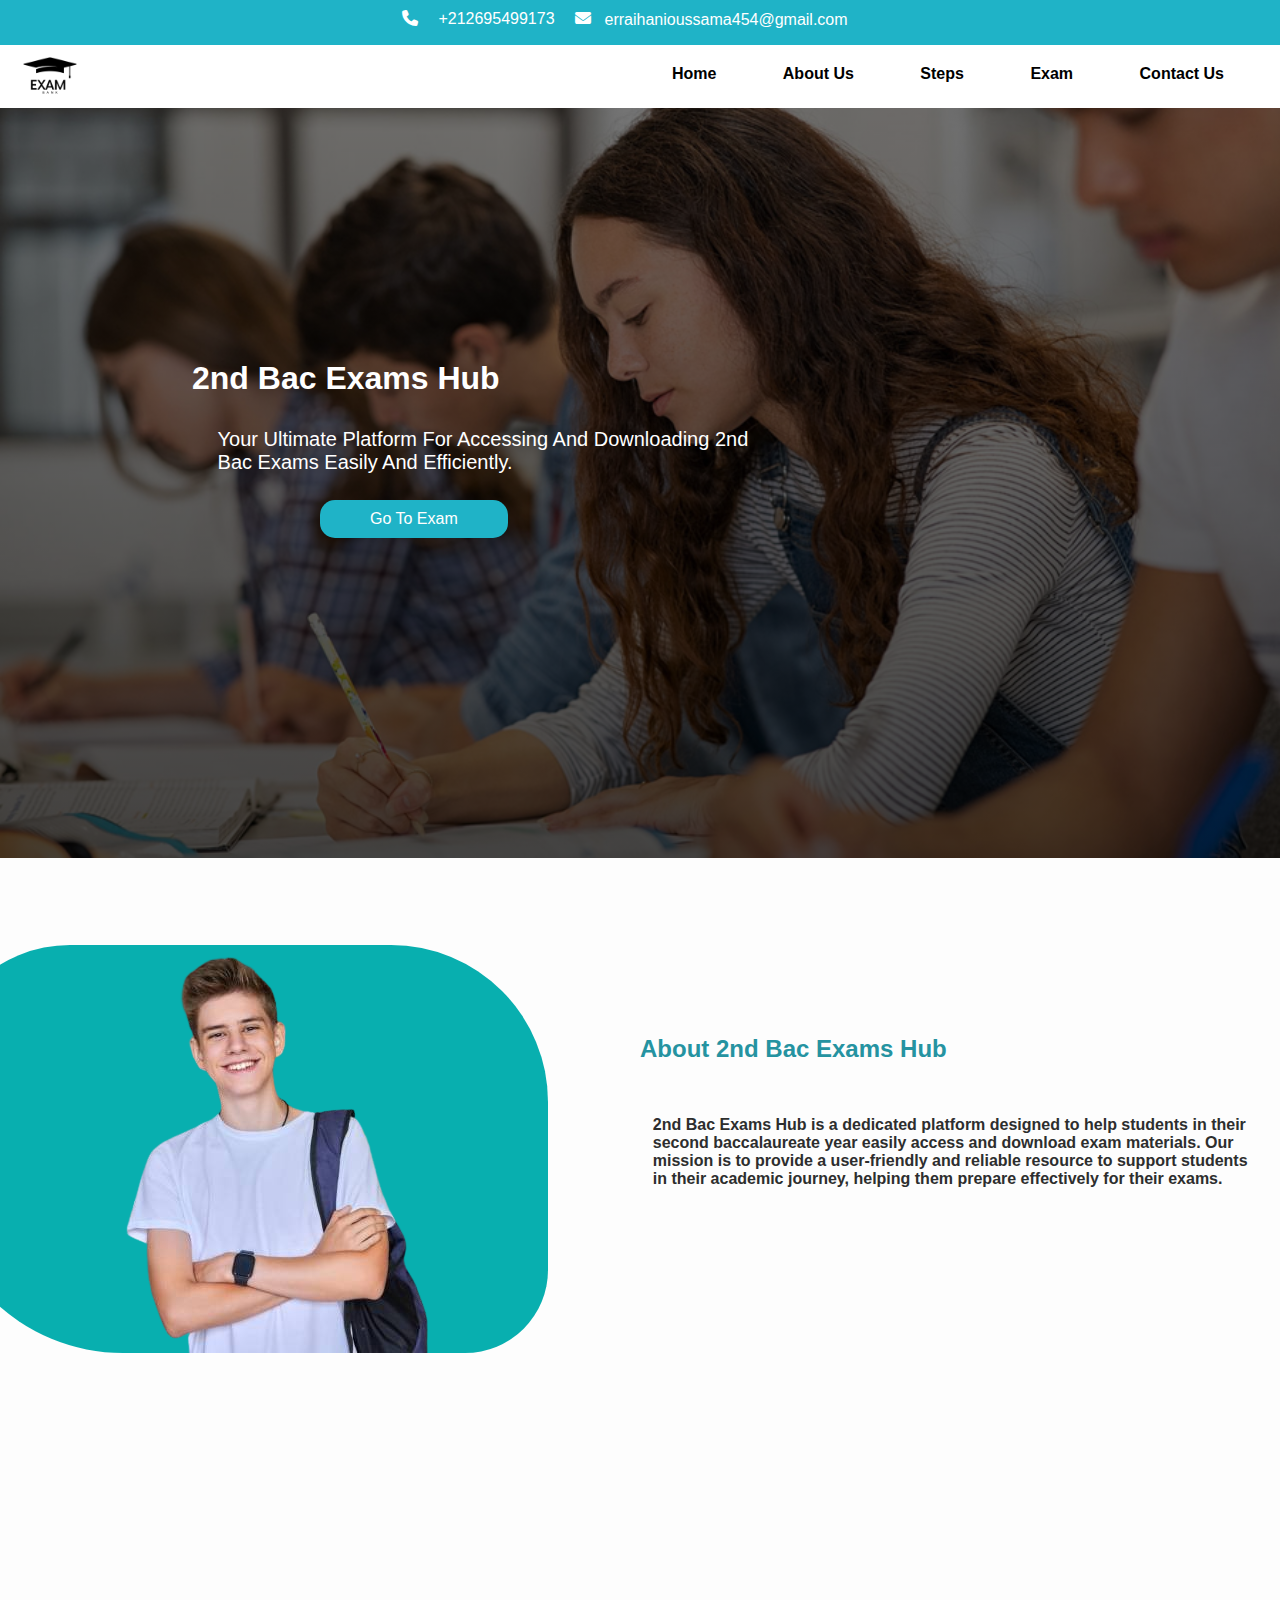
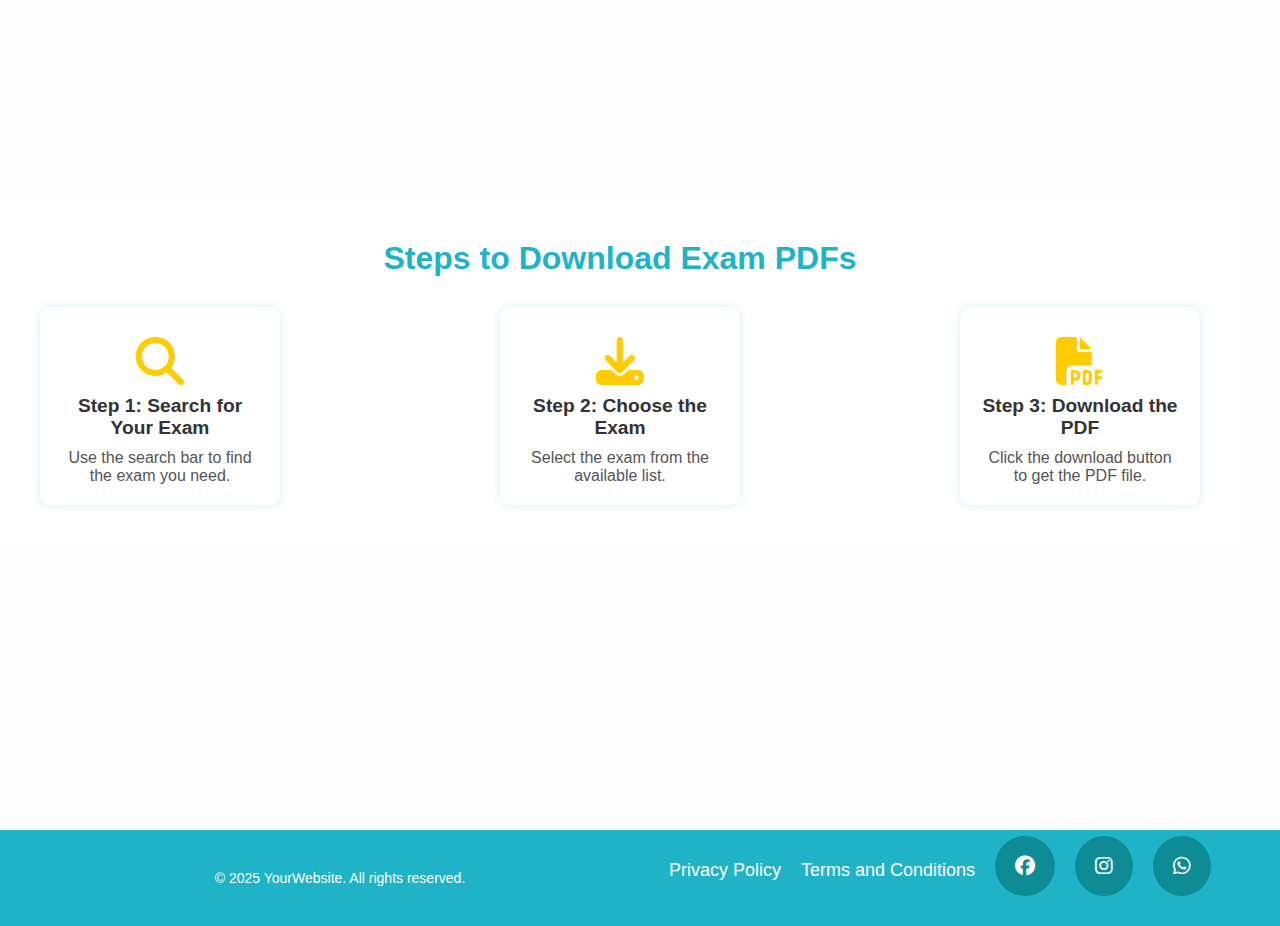
<file: index.html>
<!DOCTYPE html>
<html lang="en">
<head>
  <meta charset="UTF-8">
  <meta name="viewport" content="width=device-width, initial-scale=1.0">
  <title>Exam Site</title>
  <link rel="shortcut icon" href="img/Black Illustrated School Logo.png" type="image/x-icon">
  <link rel="stylesheet" href="style.css">
  <link rel="stylesheet" href="https://cdnjs.cloudflare.com/ajax/libs/font-awesome/6.7.2/css/all.min.css" integrity="sha512-Evv84Mr4kqVGRNSgIGL/F/aIDqQb7xQ2vcrdIwxfjThSH8CSR7PBEakCr51Ck+w+/U6swU2Im1vVX0SVk9ABhg==" crossorigin="anonymous" referrerpolicy="no-referrer" />
</head>
<body>

  <!-----------------------------------------------------------header----------------------------------------------------->

  <!-----------------------------------------------------------header----------------------------------------------------->

  <header>
    <div class="phone">
      <i class="fa-solid fa-phone"></i>
      <p>+212695499173</p>
    </div>
    <div class="email">
      <i class="fa-solid fa-envelope"></i>
      <p>erraihanioussama454@gmail.com</p>
    </div>
  </header>

  <!-----------------------------------------------------------navbar------------------------------------------------------->

  <!-----------------------------------------------------------navbar------------------------------------------------------->

  <div class="container">
    <div class="logo">
      <img src="img/logo.png" alt="logo">
    </div>
    <nav>
      <ul class="nav-links">
        <li><a href="#home" class="nav-link" id="nav-link">Home</a></li>
        <li><a href="#about" class="nav-link" id="nav-link">About Us</a></li>
        <li><a href="#steps" class="nav-link" id="nav-link">Steps</a></li>
        <li><a href="exam.html" target="_blank" id="nav-link">Exam</a></li>
        <li><a href="contact us.html" target="_blank" id="nav-link">Contact Us</a></li>
      </ul>
      <div class="burger">
        <i class="fa-solid fa-bars"></i>
      </div>
    </nav>
    </div>

    <!-----------------------------------------------------------home------------------------------------------------------->

    <!-----------------------------------------------------------home------------------------------------------------------->

  <section class="home" id="home">
    <div class="cover">
      <div class="def">
        <h1>2nd Bac Exams Hub</h1>
        <p>Your ultimate platform for accessing and downloading 2nd Bac exams easily and efficiently.</p>
        <a href="exam.html">go to exam</a>
      </div>
    </div>
  </section>

      <!-----------------------------------------------------------about------------------------------------------------------->

      <!-----------------------------------------------------------about------------------------------------------------------->

  <section class="about" id="about">
    <img src="img/boy.png" alt="">
    <h2>About 2nd Bac Exams Hub</h2>
    <p>2nd Bac Exams Hub is a dedicated platform designed to help students in their second baccalaureate year easily access and download exam materials. Our mission is to provide a user-friendly and reliable resource to support students in their academic journey, helping them prepare effectively for their exams.</p>
  </section>

    <!-----------------------------------------------------------steps------------------------------------------------------->

    <!-----------------------------------------------------------steps------------------------------------------------------->

  <section class="download-steps" id="steps">
    <h2>Steps to Download Exam PDFs</h2>
    <div class="steps-container">
      <div class="step">
            <i class="fas fa-search"></i>
            <h3>Step 1: Search for Your Exam</h3>
            <p>Use the search bar to find the exam you need.</p>
      </div>
      <div class="step">
            <i class="fas fa-download"></i>
            <h3>Step 2: Choose the Exam</h3>
            <p>Select the exam from the available list.</p>
      </div>
      <div class="step">
            <i class="fas fa-file-pdf"></i>
            <h3>Step 3: Download the PDF</h3>
            <p>Click the download button to get the PDF file.</p>
      </div>
    </div>
  </section>

    <!-----------------------------------------------------------footer------------------------------------------------------->

    <!-----------------------------------------------------------footer------------------------------------------------------->

  <footer>
    <div class="footer-container">
      <div class="footer-info">
          <p>&copy; 2025 YourWebsite. All rights reserved.</p>
      </div>
      <div class="footer-links">
          <ul>
              <li><a href="#privacy-policy" id="privacy-btn">Privacy Policy</a></li>
              <li><a href="#terms-conditions" id="terms-btn">Terms and Conditions</a></li>
              <li><a href="https://web.facebook.com/profile.php?id=100083182274526&locale=fr_FR" target="_blank" class="social-link"><i class="fa-brands fa-facebook"></i></a></li>
              <li><a href="https://www.instagram.com/oussamaerihani/" target="_blank" class="social-link"><i class="fa-brands fa-instagram"></i></a></li>
              <li><a href="https://wa.me/+212695499173" target="_blank" class="social-link"><i class="fa-brands fa-whatsapp"></i></a></li>
          </ul>
      </div>
  </div>
</footer>

    <!-----------------------------------------------------------modal------------------------------------------------------->

    <!-----------------------------------------------------------modal------------------------------------------------------->

  <div id="privacy-policy" class="modal">
    <div class="modal-content">
      <span class="close">&times;</span>
      <h2>Privacy Policy</h2>
      <p>At 2nd Bac Exams Hub, we are committed to protecting your privacy. This Privacy Policy outlines the information we collect, how we use it, and how we protect it. By using our website, you agree to the collection and use of information in accordance with this policy.</p>

      <h3>1. Information Collection</h3>
      <p>We collect personal information that you provide to us directly, such as your name, email address, and other relevant details when you sign up for an account or contact us. We also gather non-personal information such as browsing data, which helps us improve our services.</p>

      <h3>2. How We Use Your Information</h3>
      <p>Your information is used to enhance your experience on our site, provide you with exam downloads, send you relevant updates, and communicate with you if needed. We do not share your personal data with third parties without your explicit consent unless required by law.</p>

      <h3>3. Data Security</h3>
      <p>We take the security of your personal data seriously and implement various security measures to ensure your data is protected. However, no method of transmission over the internet is 100% secure, and we cannot guarantee the absolute security of your data.</p>

      <h3>4. Cookies</h3>
      <p>We use cookies to track user activity and improve our site’s performance. You can choose to disable cookies through your browser settings, but doing so may affect your user experience.</p>

      <h3>5. Your Rights</h3>
      <p>You have the right to access, correct, or delete your personal information at any time. If you wish to exercise these rights, please contact us through our website.</p>

      <h3>6. Changes to This Privacy Policy</h3>
      <p>We reserve the right to update or change our Privacy Policy at any time. Any changes will be posted on this page, and the updated date will be noted at the bottom of the page.</p>

      <p>Last Updated: January 2025</p>
    </div>
  </div>

  <div id="terms-conditions" class="modal">
    <div class="modal-content">
      <span class="close">&times;</span>
      <h2>Terms and Conditions</h2>
      <p>Welcome to 2nd Bac Exams Hub! By accessing or using our website, you agree to comply with and be bound by the following terms and conditions. If you do not agree with these terms, please do not use our site.</p>

      <h3>1. Use of the Website</h3>
      <p>Our website is intended solely for personal, non-commercial use. You agree not to use the website for any unlawful or prohibited activities. You may not attempt to interfere with or disrupt the website’s functioning.</p>

      <h3>2. User Accounts</h3>
      <p>In order to access certain features of the website, you may be required to create an account. You are responsible for maintaining the confidentiality of your account credentials and for all activities that occur under your account. Please notify us immediately if you believe your account has been compromised.</p>

      <h3>3. Content Downloading</h3>
      <p>All exam materials available for download on this site are provided for educational purposes only. You are not allowed to distribute, resell, or use the content for commercial purposes without the proper permissions.</p>

      <h3>4. Limitations of Liability</h3>
      <p>We make no warranties or representations regarding the accuracy, reliability, or availability of the materials on this website. We will not be liable for any direct, indirect, incidental, or consequential damages arising from your use of our website or its content.</p>

      <h3>5. Copyright and Ownership</h3>
      <p>All content provided on the website, including text, images, logos, and exam materials, are owned by us or licensed to us. You may not copy, reproduce, or distribute any part of the website without our express permission.</p>

      <h3>6. Modifications to the Terms</h3>
      <p>We reserve the right to modify these Terms and Conditions at any time. Any changes will be posted on this page, and the updated date will be noted at the bottom of the page.</p>

      <h3>7. Governing Law</h3>
      <p>These Terms and Conditions shall be governed by and construed in accordance with the laws of [Your Country], without regard to its conflict of law principles.</p>

      <p>Last Updated: January 2025</p>
    </div>
  </div>

<!-----------------------------------------------------------finish------------------------------------------------------->

<!-----------------------------------------------------------finish------------------------------------------------------->

  <script src="asset/js/app.js"></script>
</body>
</html>
</file>
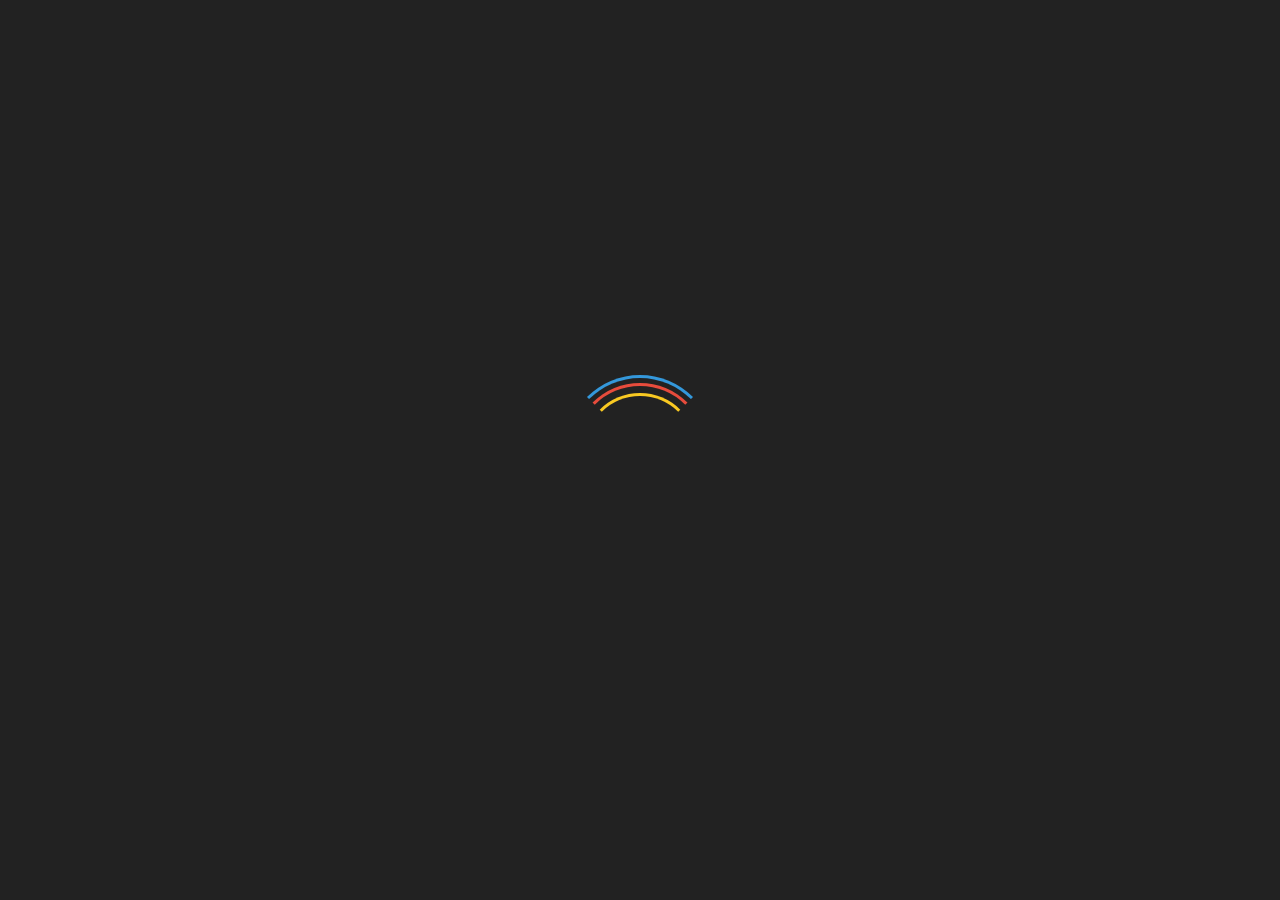
<file: contact us.html>
<!DOCTYPE html>
<html lang="ar">
<head>
  <meta charset="UTF-8">
  <meta name="viewport" content="width=device-width, initial-scale=1.0">
  <title>اتصل بنا عبر واتساب</title>
  <link rel="shortcut icon" href="img/Black Illustrated School Logo.png" type="image/x-icon">
  <link href="https://cdnjs.cloudflare.com/ajax/libs/font-awesome/6.0.0-beta3/css/all.min.css" rel="stylesheet">
  <style>
    * {
      margin: 0;
      padding: 0;
      box-sizing: border-box;
    }

    body {
      font-family: 'Arial', sans-serif;
      background: linear-gradient(135deg, #00c6ff, #0072ff);
      display: flex;
      justify-content: center;
      align-items: center;
      height: 100vh;
      overflow: hidden;
      margin: 0;
      color: white;
    }

    .contact-container {
      background: rgba(255, 255, 255, 0.9);
      padding: 30px;
      border-radius: 15px;
      box-shadow: 0 10px 30px rgba(0, 0, 0, 0.1);
      width: 100%;
      max-width: 400px;
      text-align: center;
      animation: fadeIn 1s ease-out;
    }

    h1 {
      font-size: 2.5em;
      margin-bottom: 20px;
      color: #333;
      font-weight: bold;
      text-transform: uppercase;
      letter-spacing: 1px;
    }

    .input-group {
      display: flex;
      align-items: center;
      margin-bottom: 15px;
      border: 1px solid #ddd;
      border-radius: 25px;
      padding: 10px;
      transition: all 0.3s ease;
      background-color: #f9f9f9;
    }

    .input-group i {
      font-size: 20px;
      color: #0072ff;
      margin-right: 15px;
    }

    input, textarea {
      width: 100%;
      padding: 10px;
      border: none;
      outline: none;
      font-size: 1em;
      color: #333;
      background: transparent;
      transition: all 0.3s ease;
    }

    input:focus, textarea:focus {
      border: 1px solid #0072ff;
      box-shadow: 0 0 5px rgba(0, 114, 255, 0.5);
    }

    button {
      background: #25D366;
      color: white;
      font-size: 1.1em;
      padding: 15px 20px;
      border: none;
      border-radius: 25px;
      cursor: pointer;
      width: 100%;
      transition: background 0.3s ease, transform 0.2s ease;
      margin-top: 20px;
    }

    button:hover {
      background: #20b358;
    }

    button:active {
      transform: scale(0.98);
    }

    button:focus {
      outline: none;
    }

    @media screen and (max-width: 600px) {
      h1 {
        font-size: 2em;
      }

      button {
        padding: 12px;
      }
    }

    #loader-wrapper {
      position: fixed;
      top: 0;
      left: 0;
      width: 100%;
      height: 100%;
      z-index: 100000;
      background-color: #222;
      display: flex;
      justify-content: center;
      align-items: center;
    }

    #loader {
      display: block;
      position: relative;
      width: 150px;
      height: 150px;
      border-radius: 50%;
      border: 3px solid transparent;
      border-top-color: #3498db;
      animation: spin 2s linear infinite;
    }

    #loader:before {
      content: "";
      position: absolute;
      top: 5px;
      left: 5px;
      right: 5px;
      bottom: 5px;
      border-radius: 50%;
      border: 3px solid transparent;
      border-top-color: #e74c3c;
      animation: spin 3s linear infinite;
    }

    #loader:after {
      content: "";
      position: absolute;
      top: 15px;
      left: 15px;
      right: 15px;
      bottom: 15px;
      border-radius: 50%;
      border: 3px solid transparent;
      border-top-color: #f9c922;
      animation: spin 1.5s linear infinite;
    }

    @keyframes spin {
      0% {
        transform: rotate(0deg);
      }
      100% {
        transform: rotate(360deg);
      }
    }

    /* تأثير دخول */
    @keyframes fadeIn {
      0% {
        opacity: 0;
        transform: translateY(50px);
      }
      100% {
        opacity: 1;
        transform: translateY(0);
      }
    }

  </style>
</head>
<body>
  <div id="loader-wrapper">
    <div id="loader"></div>
  </div>
  <div class="contact-container">
    <h1>اتصل بنا عبر واتساب</h1>
    <form id="contact-form">
      <div class="input-group">
        <i class="fas fa-user"></i>
        <input type="text" id="name" placeholder="الاسم الكامل" required>
      </div>
      <div class="input-group">
        <i class="fas fa-phone"></i>
        <input type="text" id="phone" placeholder="رقم الواتساب الخاص بك" required>
      </div>
      <div class="input-group">
        <i class="fas fa-comment"></i>
        <textarea id="message" placeholder="رسالتك" required></textarea>
      </div>
      <button type="button" id="whatsapp-button">إرسال عبر واتساب</button>
    </form>
  </div>
  
  <script>
    const whatsappButton = document.getElementById('whatsapp-button');

    whatsappButton.addEventListener('click', () => {
      const name = document.getElementById('name').value;
      const phone = document.getElementById('phone').value;
      const message = document.getElementById('message').value;

      if (name && phone && message) {
        const encodedMessage = encodeURIComponent(`مرحباً، اسمي ${name}. ${message}`);
        const whatsappURL = `https://wa.me/+212695499173?text=${encodedMessage}`;
        window.open(whatsappURL, '_blank');
      } else {
        alert("الرجاء ملء جميع الحقول!");
      }
    });
    window.onload = function() {
      setTimeout(function() {
        document.getElementById('loader-wrapper').style.display = 'none';
      }, 7000); // تأخير 7 ثواني
    };
  </script>
</body>
</html>
</file>
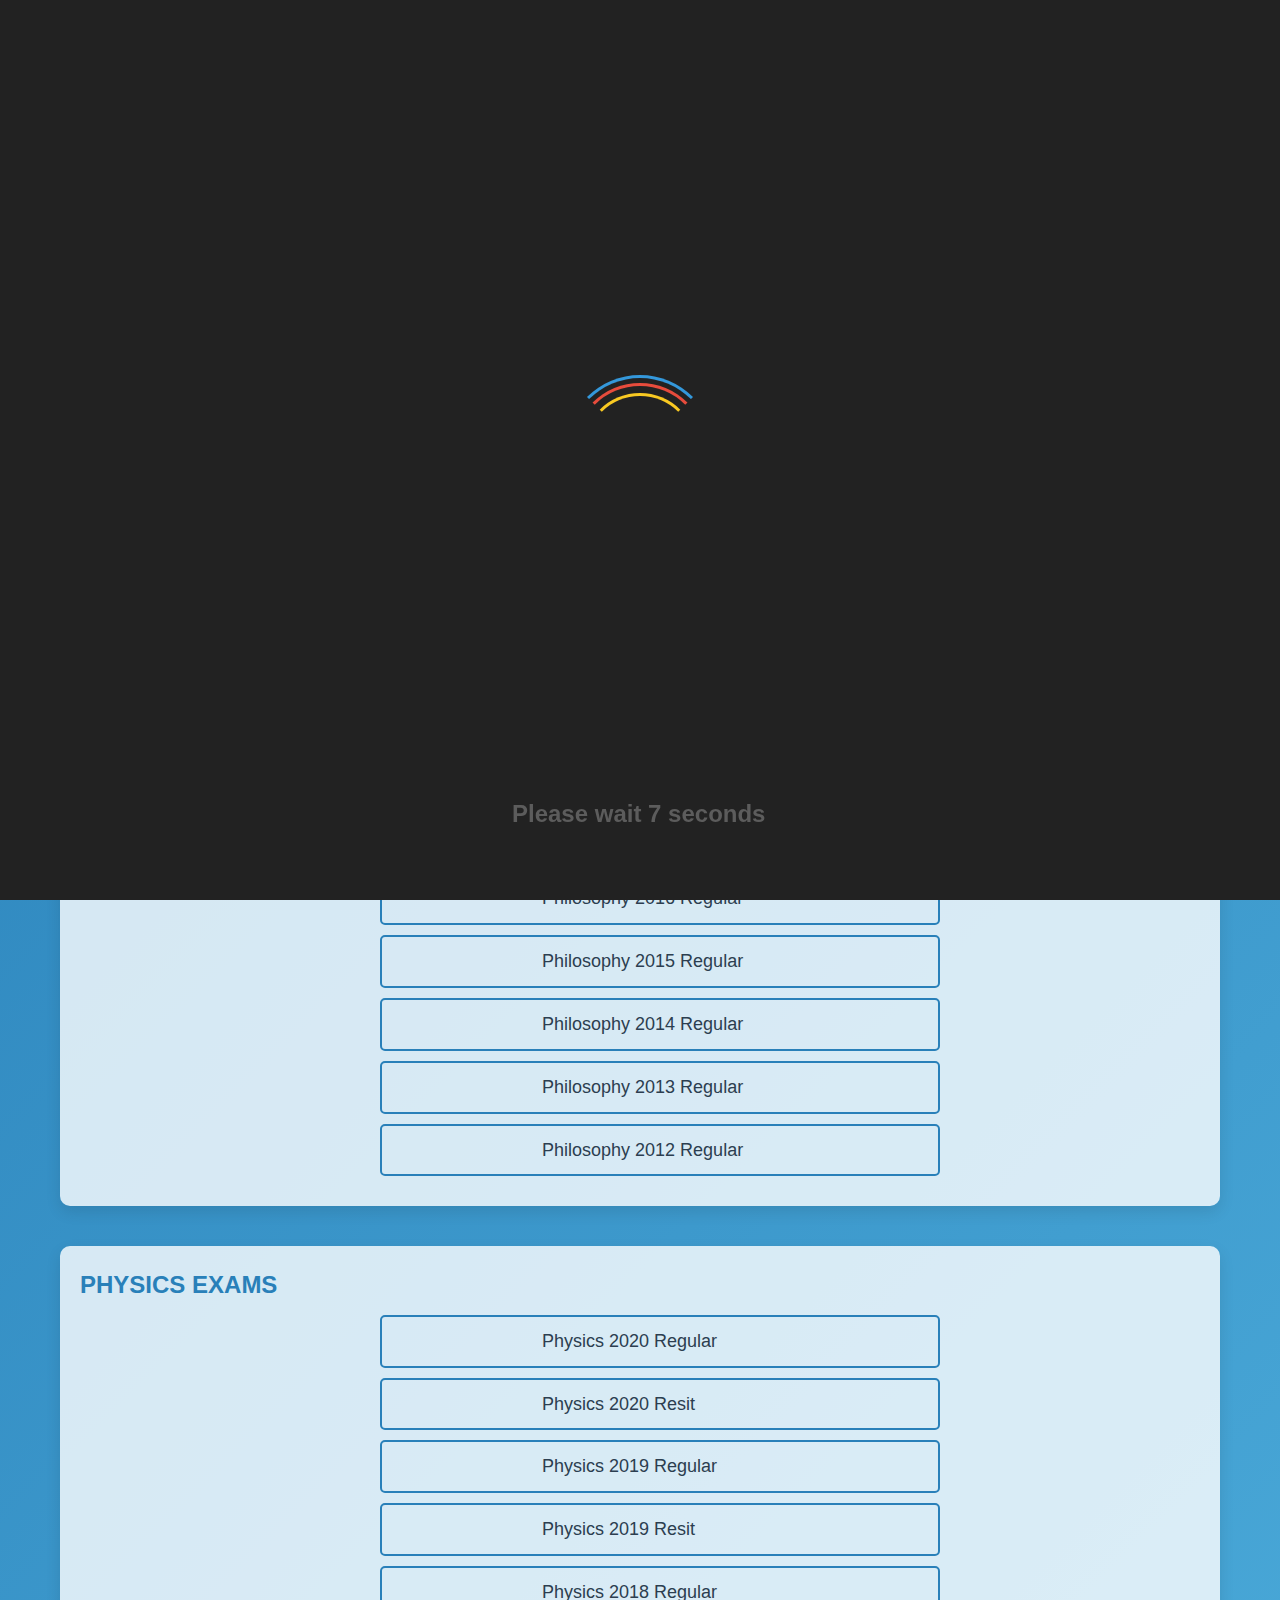
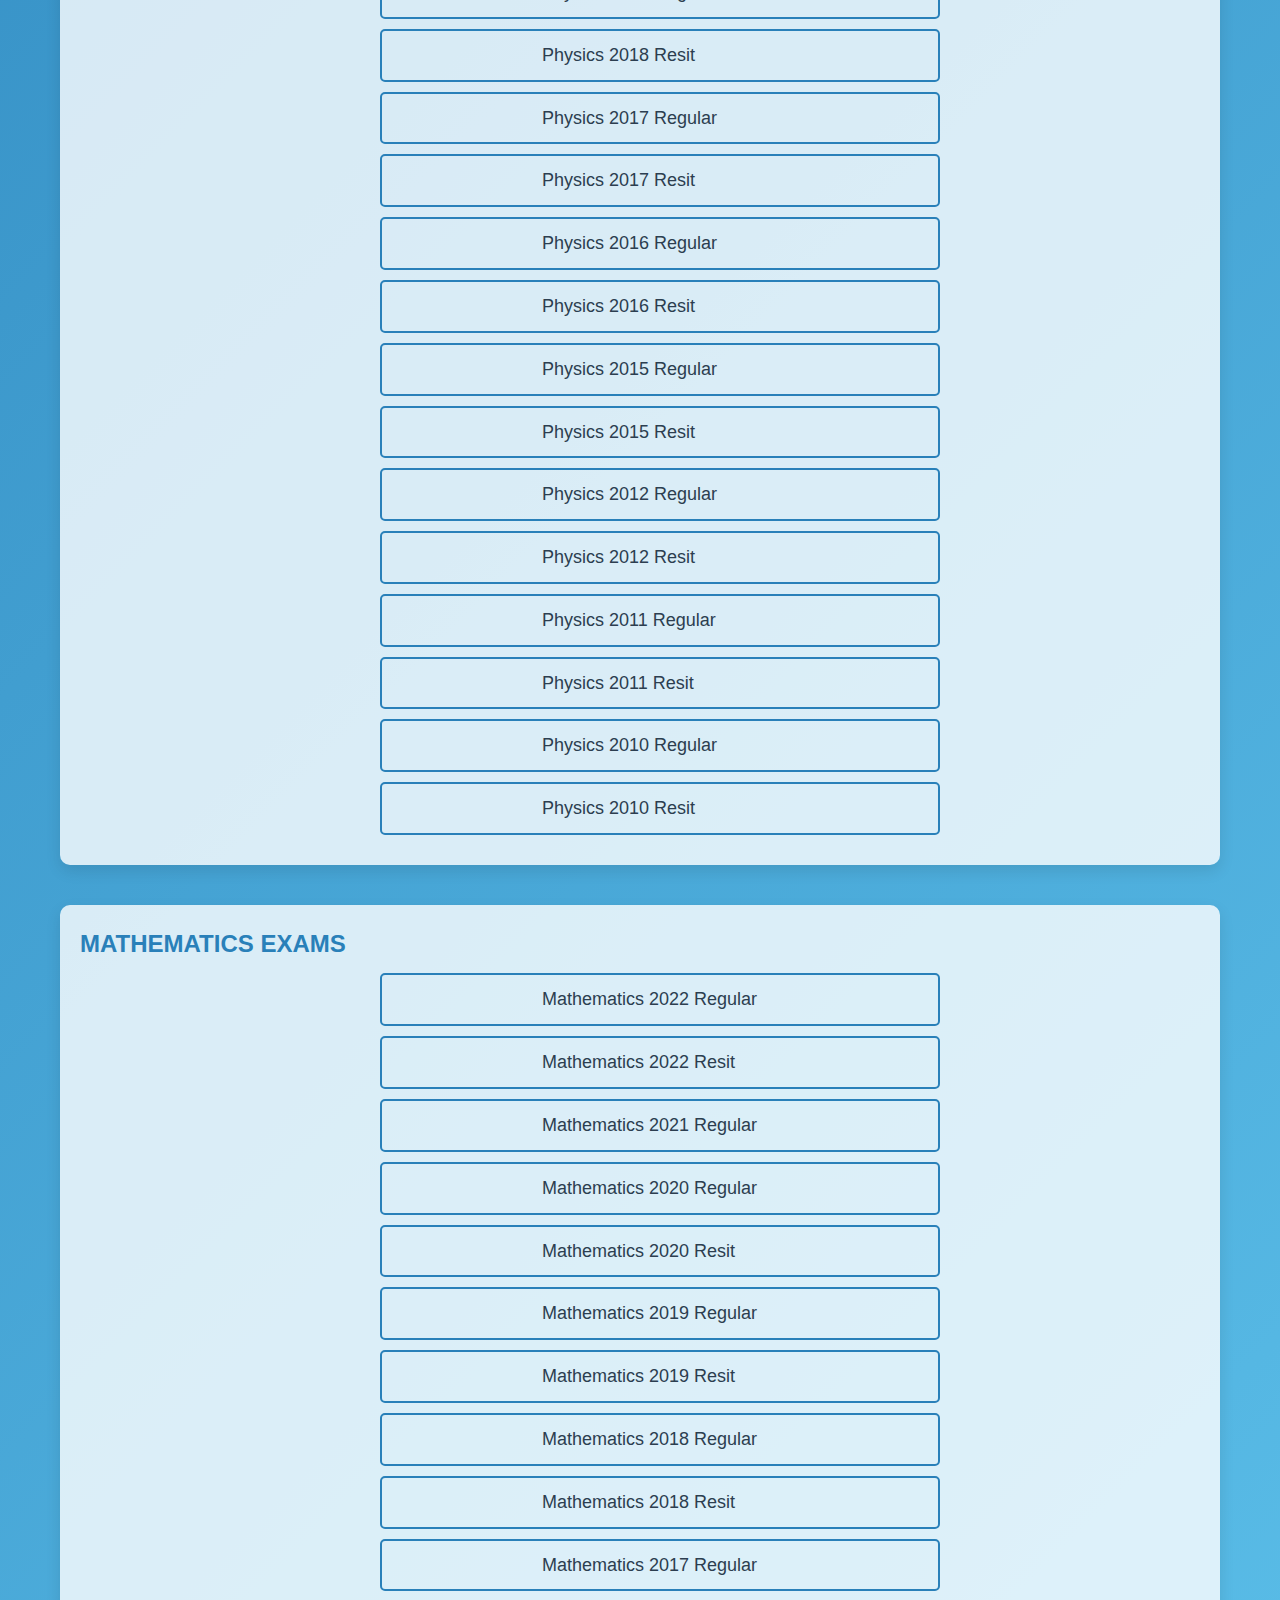
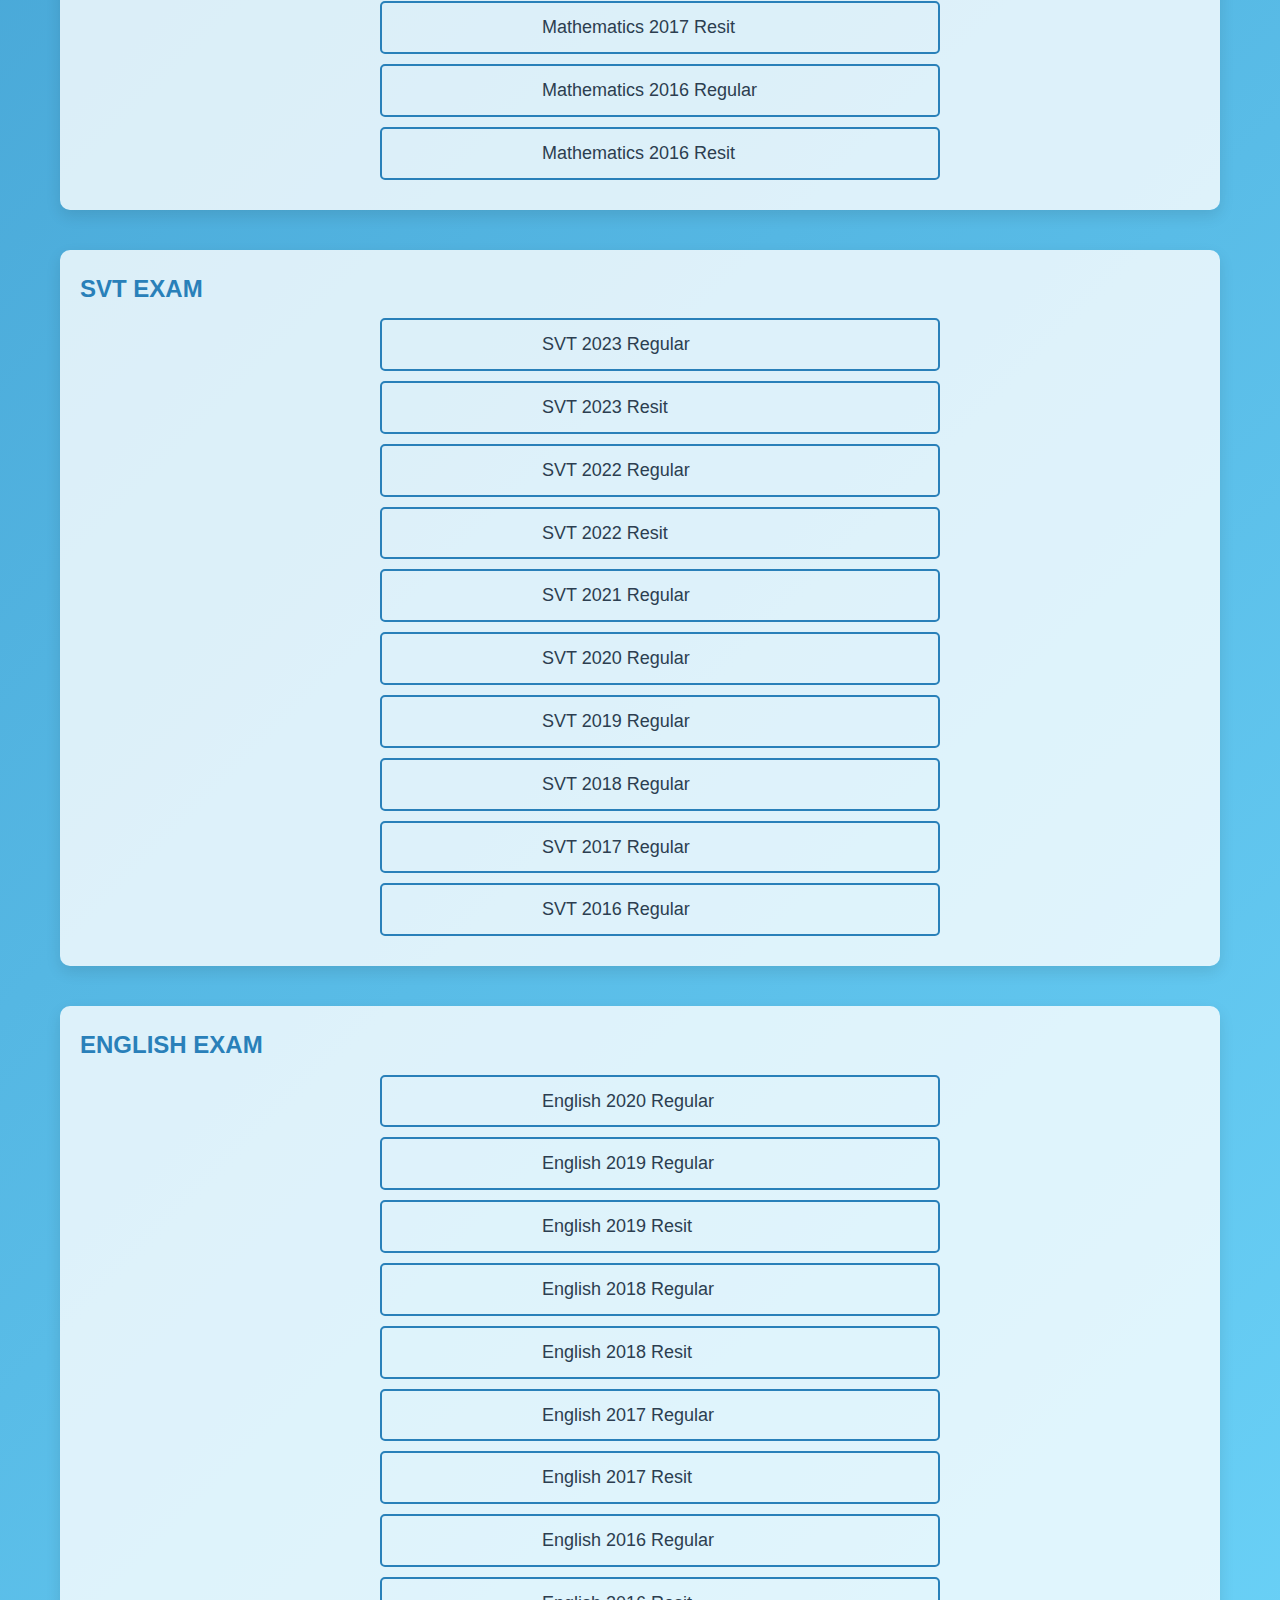
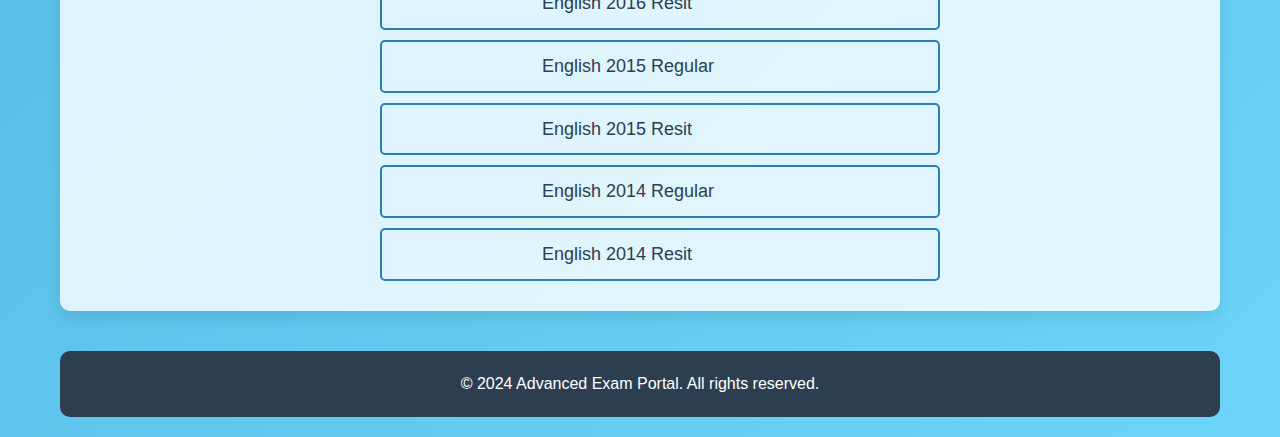
<file: exam.html>
<!DOCTYPE html>
<html lang="en">
<head>
    <meta charset="UTF-8">
    <meta name="viewport" content="width=device-width, initial-scale=1.0">
    <title>Advanced Exam Portal</title>
    <link rel="stylesheet" href="asset/style/styles.css">
    <link rel="shortcut icon" href="img/Black Illustrated School Logo.png" type="image/x-icon">
    <link rel="stylesheet" href="https://cdnjs.cloudflare.com/ajax/libs/font-awesome/6.7.1/css/all.min.css" integrity="sha512-5Hs3dF2AEPkpNAR7UiOHba+lRSJNeM2ECkwxUIxC1Q/FLycGTbNapWXB4tP889k5T5Ju8fs4b1P5z/iB4nMfSQ==" crossorigin="anonymous" referrerpolicy="no-referrer" />
    <link href="https://fonts.googleapis.com/css2?family=Poppins:wght@400;600&display=swap" rel="stylesheet">
</head>
<body>
    <div id="loader-wrapper">
        <div id="loader"></div>
        <div class="loader-section section-left"></div>
        <div class="loader-section section-right"></div>
        <h2>Please wait 7 seconds</h2>
    </div>
    <div class="container">
        <header>
            <div class="logo">
                <img src="img/logo.png" alt="Site Logo">
            </div>
            <nav>
                <ul class="nav-links">
                    <li><a href="index.html">Home</a></li>
                    <li><a href="exam.html">Exams</a></li>
                    <li><a href="contact us.html">Contact</a></li>
                </ul>
                <div class="burger">
                    <i class="fa-solid fa-bars"></i>
                  </div>
            </nav>
        </header>
        <section class="search-section">
            <input type="text" id="search-box" placeholder="Search exams..." onkeyup="filterExams()">
        </section>
        
        <section class="main-content">
            <h1>Exam List (2010-2023)</h1>
            <p>Select the year and exam type to download the files.</p>
            <div class="exam-category">
                <h2>Philosophy Exams</h2>
                <ul>
                    <li><a href="exam/Philosophy/2022/philosophy_2022_normal.pdf" download>Philosophy 2022 Regular</a></li>
                    <li><a href="exam/Philosophy/2022/philosophy_2022_resit.pdf" download>Philosophy 2022 Resit</a></li>

                    <li><a href="exam/Philosophy/2021/philosophy_2021_normal.pdf" download>Philosophy 2021 Regular</a></li>

                    <li><a href="exam/Philosophy/2020/philosophy_2020_normal.pdf" download>Philosophy 2020 Regular</a></li>

                    <li><a href="exam/Philosophy/2018/philosophy_2018_normal.pdf" download>Philosophy 2018 Regular</a></li>

                    <li><a href="exam/Philosophy/2017/philosophy_2017_normal.pdf" download>Philosophy 2017 Regular</a></li>

                    <li><a href="exam/Philosophy/2016/philosophy_2016_normal.pdf" download>Philosophy 2016 Regular</a></li>

                    <li><a href="exam/Philosophy/2015/philosophy_2015_normal.pdf" download>Philosophy 2015 Regular</a></li>

                    <li><a href="exam/Philosophy/2014/philosophy_2014_normal.pdf" download>Philosophy 2014 Regular</a></li>

                    <li><a href="exam/Philosophy/2013/philosophy_2013_normal.pdf" download>Philosophy 2013 Regular</a></li>

                    <li><a href="exam/Philosophy/2012/philosophy_2012_normal.pdf" download>Philosophy 2012 Regular</a></li>
                </ul>
            </div>

            <div class="exam-category">
                <h2>Physics Exams</h2>
                <ul>
                    <li><a href="exam/PC/2020/physics_2020_normal.pdf" download>Physics 2020 Regular</a></li>
                    <li><a href="exam/PC/2020/physics_2020_resit.pdf" download>Physics 2020 Resit</a></li>

                    <li><a href="exam/PC/2019/physics_2019_normal.pdf" download>Physics 2019 Regular</a></li>
                    <li><a href="exam/PC/2019/physics_2019_resit.pdf" download>Physics 2019 Resit </a></li>

                    <li><a href="exam/PC/2018/physics_2018_normal.pdf" download>Physics 2018 Regular</a></li>
                    <li><a href="exam/PC/2018/physics_2018_resit.pdf" download>Physics 2018 Resit</a></li>

                    <li><a href="exam/PC/2017/physics_2017_normal.pdf" download>Physics 2017 Regular</a></li>
                    <li><a href="exam/PC/2017/physics_2017_resit.pdf" download>Physics 2017 Resit</a></li>

                    <li><a href="exam/PC/2016/physics_2016_normal.pdf" download>Physics 2016 Regular</a></li>
                    <li><a href="exam/PC/2016/physics_2016_resit.pdf" download>Physics 2016 Resit</a></li>

                    <li><a href="exam/PC/2015/physics_2015_normal.pdf" download>Physics 2015 Regular</a></li>
                    <li><a href="exam/PC/2015/physics_2015_resit.pdf" download>Physics 2015 Resit</a></li>

                    <li><a href="exam/PC/2012/physics_2012_normal.pdf" download>Physics 2012 Regular</a></li>
                    <li><a href="exam/PC/2012/physics_2012_resit.pdf" download>Physics 2012 Resit</a></li>

                    <li><a href="exam/PC/2011/physics_2011_normal.pdf" download>Physics 2011 Regular</a></li>
                    <li><a href="exam/PC/2011/physics_2011_resit.pdf" download>Physics 2011 Resit</a></li>

                    <li><a href="exam/PC/2010/physics_2010_normal.pdf" download>Physics 2010 Regular</a></li>
                    <li><a href="exam/PC/2010/physics_2010_resit.pdf" download>Physics 2010 Resit</a></li>
                </ul>
            </div>
            <div class="exam-category">
                <h2>Mathematics Exams</h2>
                <ul>
                    <li><a href="exam/MATH/2022/matimatique_2022_normal.pdf" download>Mathematics 2022 Regular</a></li>
                    <li><a href="exam/MATH/2022/matimatique_2022_resit.pdf" download>Mathematics 2022 Resit</a></li>

                    <li><a href="exam/MATH/2021/matimatique_2021_normal.pdf" download>Mathematics 2021 Regular</a></li>

                    <li><a href="exam/MATH/2020/matimatique_2020_normal.pdf" download>Mathematics 2020 Regular</a></li>
                    <li><a href="exam/MATH/2020/matimatique_2020_resit.pdf" download>Mathematics 2020 Resit</a></li>

                    <li><a href="exam/MATH/2019/matimatique_2019_normal.pdf" download>Mathematics 2019 Regular</a></li>
                    <li><a href="exam/MATH/2019/matimatique_2019_resit.pdf" download>Mathematics 2019 Resit</a></li>

                    <li><a href="exam/MATH/2018/matimatique_2018_normal.pdf" download>Mathematics 2018 Regular</a></li>
                    <li><a href="exam/MATH/2018/matimatique_2018_resit.pdf" download>Mathematics 2018 Resit</a></li>

                    <li><a href="exam/MATH/2017/matimatique_2017_normal.pdf" download>Mathematics 2017 Regular</a></li>
                    <li><a href="exam/MATH/2017/matimatique_2017_resit.pdf" download>Mathematics 2017 Resit</a></li>

                    <li><a href="exam/MATH/2016/matimatique_2016_normal.pdf" download>Mathematics 2016 Regular</a></li>
                    <li><a href="exam/MATH/2016/matimatique_2016_resit.pdf" download>Mathematics 2016 Resit</a></li>
                </ul>
            </div>

            <div class="exam-category">
                <h2>SVT Exam</h2>
                <ul>
                    <li><a href="exam/SVT/2023/svt_2023_normal.pdf" download>SVT 2023 Regular</a></li>
                    <li><a href="exam/SVT/2023/svt_2023_resit.pdf" download>SVT 2023 Resit</a></li>
                    
                    <li><a href="exam/SVT/2022/svt_2022_normal.pdf" download>SVT 2022 Regular</a></li>
                    <li><a href="exam/SVT/2022/svt_2022_resit.pdf" download>SVT 2022 Resit</a></li>

                    <li><a href="exam/SVT/2021/svt_2021_normal.pdf" download>SVT 2021 Regular</a></li>

                    <li><a href="exam/SVT/2020/svt_2020_normal.pdf" download>SVT 2020 Regular</a></li>

                    <li><a href="exam/SVT/2019/svt_2019_normal.pdf" download>SVT 2019 Regular</a></li>

                    <li><a href="exam/SVT/2018/svt_2018_normal.pdf" download>SVT 2018 Regular</a></li>

                    <li><a href="exam/SVT/2017/svt_2017_normal.pdf" download>SVT 2017 Regular</a></li>

                    <li><a href="exam/SVT/2016/svt_2016_normal.pdf" download>SVT 2016 Regular</a></li>
                </ul>
            </div>
            <div class="exam-category">
                <h2>English Exam</h2>
                <ul>
                    <li><a href="exam/english/2020/english_2020_normal.pdf" download>English 2020 Regular</a></li>

                    <li><a href="exam/english/2019/english_2019_normal.pdf" download>English 2019 Regular</a></li>
                    <li><a href="exam/english/2019/english_2019_resit.pdf" download>English 2019 Resit</a></li>

                    <li><a href="exam/english/2018/english_2018_normal.pdf" download>English 2018 Regular</a></li>
                    <li><a href="exam/english/2018/english_2018_resit.pdf" download>English 2018 Resit</a></li>

                    <li><a href="exam/english/2017/english_2017_normal.pdf" download>English 2017 Regular</a></li>
                    <li><a href="exam/english/2017/english_2017_resit.pdf" download>English 2017 Resit</a></li>

                    <li><a href="exam/english/2016/english_2016_normal.pdf" download>English 2016 Regular</a></li>
                    <li><a href="exam/english/2016/english_2016_resit.pdf" download>English 2016 Resit</a></li>

                    <li><a href="exam/english/2015/english_2015_normal.pdf" download>English 2015 Regular</a></li>
                    <li><a href="exam/english/2015/english_2015_resit.pdf" download>English 2015 Resit</a></li>

                    <li><a href="exam/english/2014/english_2014_normal.pdf" download>English 2014 Regular</a></li>
                    <li><a href="exam/english/2014/english_2014_resit.pdf" download>English 2014 Resit</a></li>



     
                </ul>
            </div>
        </section>

        <footer>
            <p>&copy; 2024 Advanced Exam Portal. All rights reserved.</p>
        </footer>
    </div>

<script>
    // الحصول على العناصر
const burger = document.querySelector('.burger');
const navLinks = document.querySelector('.nav-links');

// التبديل عند النقر
burger.addEventListener('click', () => {
  navLinks.classList.toggle('active');
});
    function filterExams() {
        const query = document.getElementById("search-box").value.toLowerCase();
        const exams = document.querySelectorAll(".exam-category ul li");

        exams.forEach((exam) => {
            const text = exam.textContent.toLowerCase();
            if (text.includes(query)) {
                exam.style.display = "list-item";
            } else {
                exam.style.display = "none";
            }
        });
    }
    window.onload = function() {
    // تأخير ظهور المحتوى الرئيسي لمدة 7 ثواني
    setTimeout(function() {
        document.getElementById('loader-wrapper').classList.add('loaded');  // إخفاء الـ preloader
        document.getElementById('main-content').style.display = 'block';    // إظهار المحتوى الرئيسي
    }, 7000); // تأخير 7 ثواني (7000 ملي ثانية)
};


</script>    
</body>
</html>
</file>
<file: style.css>
@import url('https://fonts.googleapis.com/css2?family=Yuji+Mai&display=swap');
  
/* تنسيق اللغة العربية */
html[lang="ar"] {
  font-family: "Tajawal", Arial, sans-serif; /* خط يدعم العربية */
}
*{
    padding: 0;
    margin: 0;
    font-family: 'Poppins', sans-serif;
    list-style: none;
  text-decoration: none;
}

body{
  width: 100%;
  height: 100vh;
  background-color: #FDFDFD	;
  transition: background-color 0.4s, color 0.4s, filter 0.4s; /* إضافة transition لجميع الخصائص المتغيرة */
  }
  html::-webkit-scrollbar{
    width: 0.4rem;
}
html::-webkit-scrollbar-track{
    background: transparent;
}
html::-webkit-scrollbar-thumb{
    background-color: rgb(31, 179, 199);
    border-radius: 5rem;
}
  /*---------------------------------------------------------header----------------------------------------------------------------*/

  /*---------------------------------------------------------header----------------------------------------------------------------*/

 header{
  width: 100%;
  height: 5%;
  display:flex;
  background-color: rgb(31, 179, 199);
  justify-content: center;
 }
 .phone{
  display: flex;
 }
 .phone p,i{
  color: white; 
  padding: 0 0px;
  margin: 10px 10px;
 }
 .email p{
  color: white; 
  padding: 0 0px;
  margin: -25px 40px;
 }
    /*---------------------------------------------------------container----------------------------------------------------------------*/

   /*---------------------------------------------------------container----------------------------------------------------------------*/

   .container{
    width: 100%;
    height: 7%;
    display:flex;
    background-color: rgb(255, 255, 255);
    justify-content: space-between;

   }
   .logo img{
    width: 100px;
    margin-top: -20px;
    cursor: pointer;
   }
   nav{
    margin: 20px 0;
   }
  nav ul li{
    display: inline-block;
    margin-right: 50px;
  }
  nav ul li a.active {
    display: flex;
    color: aqua;
}
  nav ul li a{
    color: black;
    text-transform: capitalize;
    font-weight: 600;
    transition: 0.5s ease-out;
    border: solid 1px transparent;
    padding: 5px;
    border-radius: 10px;
  }
  nav ul li a:hover{
    background-color: rgb(31, 179, 199);
    color: white;
  }
       /*---------------------------------------------------------home----------------------------------------------------------------*/

     /*---------------------------------------------------------home----------------------------------------------------------------*/

  .home{
    width: 100%;
  }
  .home .cover {
    width: 100%;
    height: 750px;
    background-image:
    linear-gradient(to bottom, rgba(0, 0, 0, 0.52), rgba(0, 0, 0, 0.73)),
    url('img/schools.jpg');

    background-position: center;
    background-repeat: no-repeat;
    background-size: cover;
  }
  .cover h1{
    color: white;
    position: absolute;
    top: 40%;
    left: 15%;
    text-transform: capitalize;
    font-size: 32px;
  }
  .cover p{
    color: white;
    position: absolute;
    top: 47%;
    left: 17%;
    text-transform: capitalize;
    font-size: 20px;
    width: 550px;
    padding: 5px 0;
  }
  
  .cover  a{
    background-color: rgb(31, 179, 199);
    padding:10px 50px;
    border-radius: 15px;
    border: none;
    margin-top: 50px;
    outline: none;
    position: absolute;
    top: 50%;
    left: 25%;
    color: white;
    text-transform: capitalize;
    transition: 0.4s ease-in;
  }
  .cover a:hover{
    scale: 1.1;
    background-color: rgb(50, 213, 235);
  }
     /*---------------------------------------------------------about----------------------------------------------------------------*/

     /*---------------------------------------------------------about----------------------------------------------------------------*/
     
   .about{
    width: 100%;
    background-color: #F5F5F5;
   }
   .about img{
    position: absolute;
    top: 105%;
    left: -5%;
    background-color: rgb(8, 175, 175);
    border-radius: 134px 157px 83px 187px;
    -webkit-border-radius: 134px 157px 83px 187px;
    -moz-border-radius: 134px 157px 83px 187px;
   }

   .about h2 {
    color: rgb(37, 147, 161);
    position: absolute;
    top: 115%;
    left: 50%;
   }
   .about p{
    position: absolute;
    top: 124%;
    left: 51%;
    width: 600px;
    color: rgb(45, 46, 46);
    font-weight: 600;
   }

   .download-steps {
    background-color: #FFFFFF; /* خلفية بيضاء */
    color: #333333; /* لون النص */
    padding: 40px;
    text-align: center;
    position: absolute;
    top: 200%;
}

     /*---------------------------------------------------------steps----------------------------------------------------------------*/

     /*---------------------------------------------------------steps----------------------------------------------------------------*/

.download-steps h2 {
    font-size: 2rem;
    margin-bottom: 30px;
    color: rgb(31, 179, 199); /* الأزرق السماوي */
}

.steps-container {
    display: flex;
    justify-content: center;
    gap: 220px;
    flex-wrap: wrap;
}
.step {
    background-color: #FFFFFF; /* خلفية بيضاء */
    padding: 20px;
    border-radius: 10px;
    box-shadow: 0px 0px 10px rgba(31, 179, 199, 0.2); /* ظلال خفيفة من الأزرق */
    width: 200px;
    text-align: center;
}

.step i {
    font-size: 3rem;
    color: #FFCC00; /* الأصفر الفاتح */
    margin-bottom: 10px;
}

.step h3 {
    font-size: 1.2rem;
    color: #333333; /* نص داكن */
    margin-bottom: 10px;
}
.step p {
    font-size: 1rem;
    color: #555555; /* نص رمادي فاتح */
}

/* General Footer Styling */
.site-footer {
  background-color: #F5F5F5;
  color: #333333;
  padding: 30px 0;
  text-align: center;
  font-family: 'Arial', sans-serif;
}
    /*---------------------------------------------------------footer----------------------------------------------------------------*/

    /*---------------------------------------------------------footer----------------------------------------------------------------*/


/* تنسيق الفوتر */
footer {
  background-color: #1fb3c7; /* خلفية الفوتر */
  color: white; /* لون النص */
  padding: 20px 0;
  text-align: center;
  font-size: 14px;
  position: absolute;
  top: 270%;
  width:100% ;
}

.footer-container {
  max-width: 1200px;
  margin: 0 auto;
  display: flex;
  justify-content: space-between;
  align-items: center;
  flex-wrap: wrap;

}

.footer-info {
  flex: 1;
  padding: 10px;
}

.footer-links {
  flex: 1;
  padding: 10px;
}

.footer-links ul {
  list-style-type: none;
  padding: 0;
  margin: 0;
  display: flex;
  justify-content: center;
  gap: 20px;
}

.footer-links a {
  color: white;
  font-size: 18px;
  text-decoration: none;
  transition: all 0.3s ease;
}

.footer-links a:hover {
  color: #0d8c96; /* تغيير اللون عند المرور */
  transform: scale(1.2); /* تكبير الأيقونة عند المرور */
}

/* تنسيق أيقونات التواصل الاجتماعي */
.social-link {
  display: inline-block;
  padding: 10px;
  border-radius: 50%;
  background-color: #0d8c96;
  transition: background-color 0.3s ease, transform 0.3s ease;
}

.social-link:hover {
  background-color: #1fb3c7;
  transform: scale(1.1); /* تكبير الأيقونة عند المرور */
}

.social-link i {
  font-size: 20px;
}

/* تأثير عند النقر على الروابط في الفوتر */
footer a {
  transition: all 0.3s ease;
  position: relative;
  margin-top: -150px;
  
  
}

footer a:hover {
  color: #0d8c96; /* تغيير اللون عند المرور */
  text-decoration: underline;
}


/* زر الخصوصية والشروط */
button {
  background-color: #1fb3c7; /* لون الخلفية */
  color: white; /* لون النص */
  border: none;
  padding: 12px 20px;
  text-align: center;
  text-decoration: none;
  display: inline-block;
  font-size: 16px;
  border-radius: 5px;
  cursor: pointer;
  transition: all 0.3s ease; /* تأثير الحركة */
  margin: 10px;
}

button:hover {
  background-color: #0d8c96; /* تغيير اللون عند المرور على الزر */
  transform: scale(1.1); /* تكبير الزر عند المرور عليه */
}

    /*---------------------------------------------------------modal----------------------------------------------------------------*/

    /*---------------------------------------------------------modal----------------------------------------------------------------*/


/* تأثير الظهور للنوافذ المنبثقة */
.modal {
  display: none;
  position: fixed;
  z-index: 1;
  left: 0;
  top: 0;
  width: 100%;
  height: 100%;
  overflow: auto;
  background-color: rgba(0, 0, 0, 0.6); /* خلفية داكنة */
  animation: fadeIn 0.5s ease-out; /* تأثير الظهور */
}

/* حركة Fade In للنوافذ المنبثقة */
@keyframes fadeIn {
  from {
      opacity: 0;
  }
  to {
      opacity: 1;
  }
}

/* تنسيق محتوى النوافذ */
.modal-content {
  background-color: #fff;
  margin: 10% auto;
  padding: 20px;
  border: 1px solid #888;
  width: 80%;
  max-width: 800px;
  border-radius: 10px;
  box-shadow: 0px 5px 15px rgba(0, 0, 0, 0.2); /* ظل للنوافذ */
  animation: slideIn 0.5s ease-out; /* تأثير الانزلاق */
}

/* تأثير الانزلاق للمحتوى */
@keyframes slideIn {
  from {
      transform: translateY(-30px);
      opacity: 0;
  }
  to {
      transform: translateY(0);
      opacity: 1;
  }
}

/* زر الإغلاق */
.close {
  color: #aaa;
  font-size: 28px;
  font-weight: bold;
  position: absolute;
  top: 10px;
  right: 20px;
}

.close:hover,
.close:focus {
  color: black;
  text-decoration: none;
  cursor: pointer;
}



/* Modal Animation */
@keyframes slideIn {
  from {
      opacity: 0;
      transform: translateY(-50%);
  }
  to {
      opacity: 1;
      transform: translateY(0);
  }
}

/* ----------------------------------------------------Responsive Design for Smaller Screens-------------------------------------- */
@media screen and (max-width: 768px) {
  .footer-container {
      grid-template-columns: 1fr;
      text-align: center;
  }

  .footer-logo {
      margin-bottom: 20px;
  }
}
@media (max-width: 768px){
  .logo img{
    width: 100px;
    margin-top:-20px ;
    cursor: pointer;
    }

    .nav-links {
      display: none; /* إخفاء الروابط بشكل افتراضي */
      flex-direction: column;
      position: absolute;
      top: 100px; /* لتكون القائمة أسفل شريط التنقل */
      left: 0;
      right: 0;
      z-index: 1000;
      background-color: #00e0e7;
    }
    nav ul li {      
      text-decoration: none;
      color: white;
      font-weight: 700;
      font-size: 18px;
      transition: 0.4s ease-in;
      text-transform: uppercase;
      padding: 10px;
    }
    nav ul li a{
      text-decoration: none;
      color: white;
      justify-content: center;
      font-weight: 700;
      font-size: 18px;
      margin-left: 30px;
    }
    .nav-links.active {
      display: flex; /* عرض الروابط عندما تكون القائمة مفعلة */
    }
  #nav-link{
    color: rgb(255, 255, 255);
    justify-content: center;
    display: flex;

  }
    .burger {
      display: block; /* إظهار أيقونة الهامبرغر */
      font-size: 30px;
      color: white;
    }
.burger i{
  color: rgb(63, 63, 63);
  font-size: 30px;
  margin-top: -2px;

}
.container{
  width: 100%;
  height: 10%;
  display: flex;
  justify-content: space-between;
  background: #0d8c96;
}
header{
  width: 100%;
  height: 5%;
  display:flex;
  background-color: rgb(31, 179, 199);
  justify-content: center;
  
 }
 .phone{
  display: flex;
  margin-right: 20px;
 }
 .phone p,i{
  color: white; 
  padding: 0 0px;
  margin: 10px 2px;
  font-size: 12px;
 }
 .email i{
  margin-left: 20px;
 }
 .email p{
  color: white; 
  padding: 0 0px;
  font-size: 12px;
  margin: -25px 0px;
  margin-left: 40px;
 }
 .cover h1{
  color: white;
  position: absolute;
  top: 30%;
  left: 10%;
  text-transform: capitalize;
  font-size: 32px;
}
.cover p{
  color: white;
  position: absolute;
  top: 47%;
  left: 10%;
  text-transform: capitalize;
  font-size: 20px;
  width: 300px;
  text-align: center;
}

.cover  a{
  background-color: rgb(31, 179, 199);
  padding:10px 50px;
  border-radius: 15px;
  border: none;
  margin-top: 50px;
  outline: none;
  position: absolute;
  top: 60%;
  left: 25%;
  color: white;
  text-transform: capitalize;
  transition: 0.4s ease-in;
}
.about img{
  position: absolute;
  top: 175%;
  left: -2%;
  width: 350px;
  background-color: rgb(8, 175, 175);
  border-radius: 134px 157px 83px 187px;
  -webkit-border-radius: 134px 157px 83px 187px;
  -moz-border-radius: 134px 157px 83px 187px;
 }

 .about h2 {
  color: rgb(37, 147, 161);
  position: absolute;
  top: 132%;
  left: 10%;
 }
 .about p{
  position: absolute;
  top: 144%;
  left: 10%;
  width: 300px;
  color: rgb(45, 46, 46);
  font-weight: 600;
  text-align: center;
 }
 
 .download-steps {
  background-color: #FFFFFF; /* خلفية بيضاء */
  color: #333333; /* لون النص */
  padding: 40px;
  text-align: center;
  position: absolute;
  top: 230%;
}

.download-steps h2 {
  font-size: 2rem;
  margin-bottom: 30px;
  color: rgb(31, 179, 199); /* الأزرق السماوي */
}

.steps-container {
  display: flex;
  justify-content: center;
  gap: 100px;
  flex-wrap: wrap;
}

/* تنسيق الفوتر */
footer {
  background-color: #1fb3c7; /* خلفية الفوتر */
  color: white; /* لون النص */
  padding: 20px 0;
  text-align: center;
  font-size: 14px;
  position: absolute;
  top: 390%;
  width:100% ;
}

.footer-container {
  max-width: 1200px;
  margin: 0 auto;
  display: flex;
  justify-content: space-between;
  align-items: center;
  flex-wrap: wrap;

}
.footer-info {
  flex: 1;
  padding: 10px;
  margin-top: -20px;
  margin-bottom: 10px;
}
.footer-links {
  flex: 1;
  padding: 10px;
}
.footer-links ul {
  list-style-type: none;
  padding: 0;
  margin: 0;
  display: flex;
  justify-content: center;
  gap: 20px;
}

.footer-links a {
  color: rgb(255, 255, 255);
  font-size: 12px;
  text-decoration: none;
  transition: all 0.3s ease;
}

.footer-links a:hover {
  color: #0d8c96; /* تغيير اللون عند المرور */
  transform: scale(1.2); /* تكبير الأيقونة عند المرور */
}

/* تنسيق أيقونات التواصل الاجتماعي */
.social-link {
  background-color: transparent;
  display: inline-block;
  transition: background-color 0.3s ease, transform 0.3s ease;
}

.social-link:hover {
  background-color: #1fb3c7;
  transform: scale(1.1); /* تكبير الأيقونة عند المرور */
}

.social-link i {
  background: transparent;
position: relative;
font-size: 20px;

  
}

/* تأثير عند النقر على الروابط في الفوتر */
footer a {
  background-color: none;
  transition: all 0.3s ease;
  position: relative;
  margin-top: -15px;
}

footer a:hover {
  color: #0d8c96; /* تغيير اللون عند المرور */
  text-decoration: underline;
}
/* تأثير الظهور للنوافذ المنبثقة */
.modal {
  display: none;
  position: fixed;
  z-index: 1;
  left: 0;
  top: 0;
  width: 100%;
  height: 100%;
  overflow: auto;
  background-color: rgba(0, 0, 0, 0.6); /* خلفية داكنة */
  animation: fadeIn 0.5s ease-out; /* تأثير الظهور */
}
}
</file>
<file: asset/style/styles.css>
* {
    margin: 0;
    padding: 0;
    box-sizing: border-box;
}

body {
    font-family: 'Poppins', sans-serif;
    background: linear-gradient(135deg, #2980b9, #6dd5fa);
    color: #333;
    line-height: 1.6;
}

.container {
    width: 100%;
    max-width: 1200px;
    margin: 0 auto;
    padding: 20px;
}

header {
    display: flex;
    justify-content: space-between;
    align-items: center;
    background-color: rgba(44, 62, 80, 0.8);
    padding: 20px 30px;
    border-radius: 10px;
    box-shadow: 0 4px 10px rgba(0, 0, 0, 0.3);
    position: sticky;
    top: 0;
    z-index: 100;
    backdrop-filter: blur(10px);
}

header .logo img {
    width: 150px;
    transition: transform 0.3s ease;
}

header .logo img:hover {
    transform: scale(1.1);
}

nav .nav-links {
    list-style-type: none;
    display: flex;
}

nav .nav-links li {
    margin-left: 20px;
    position: relative;
}

nav .nav-links a {
    text-decoration: none;
    color: #fff;
    font-size: 16px;
    font-weight: 600;
    transition: all 0.3s ease;
}

nav .nav-links a:hover {
    color: #e74c3c;
    transform: scale(1.1);
}
.main-content {
    margin-top: 30px;
    animation: fadeInUp 1s ease-out;
}
.main-content p{
    font-size: 20px;
    color: #03243a;
    margin-bottom: 10px;
    font-weight: 600;
    text-transform: uppercase;
}
h1 {
    font-size: 36px;
    color: #fff;
    margin-bottom: 20px;
    text-align: center;
    font-weight: 700;
}

.exam-category {
    margin-bottom: 40px;
    background: rgba(255, 255, 255, 0.8);
    padding: 20px;
    border-radius: 10px;
    box-shadow: 0 6px 15px rgba(0, 0, 0, 0.1);
    transition: transform 0.3s ease, box-shadow 0.3s ease;
}
.exam-category:hover {
    transform: translateY(-10px);
    box-shadow: 0 12px 30px rgba(0, 0, 0, 0.2);
}
.exam-category h2 {
    font-size: 24px;
    color: #2980b9;
    margin-bottom: 10px;
    font-weight: 600;
    text-transform: uppercase;
}
.exam-category ul {
    list-style-type: none;
}
.exam-category ul li {
    margin-bottom: 10px;
    margin-left: 300px;
    padding: 10px;
    border: 2px solid #2980b9;
    border-radius: 5px;
    width: 50%;
    transition: all 0.3s ease;
}
.exam-category ul li a {
    text-decoration: none;
    color: #2c3e50;
    font-size: 18px;
text-align: center;
margin-left: 150px;
    display: inline-block;
}
.exam-category ul li:hover {
    background-color: #2980b9;
    color: #fff;
    transform: scale(1.05);
}
footer {
    text-align: center;
    padding: 20px;
    background-color: #2c3e50;
    color: #fff;
    margin-top: 40px;
    border-radius: 10px;
}
@keyframes fadeInUp {
    0% {
        opacity: 0;
        transform: translateY(30px);
    }
    100% {
        opacity: 1;
        transform: translateY(0);
    }
}
.burger{
    font-size: 30px;
    display: none;
  }
  /* استعلام وسائط للأجهزة الصغيرة */
@media screen and (max-width: 768px) {
    #loader-wrapper h2 {
        font-size: 1.5rem; /* تقليص حجم الخط على الشاشات الصغيرة */
         margin-left: -88px;
    }
}
  @media (max-width: 768px){

    .container {
        width: 100%;
        max-width: 1200px;
        margin: 0 auto;
        padding: 20px;
    }
    header {
        display: flex;
        justify-content: space-between;
        align-items: center;
        background-color: rgba(44, 62, 80, 0.8);
        padding: 20px 30px;
        border-radius:  10px 10px 0 10px; /* زوايا دائرية */
        box-shadow: 0 4px 10px rgba(0, 0, 0, 0.3);
        position: sticky;
        top: 0;
        z-index: 100;
        backdrop-filter: blur(10px);
    }
    header .logo img {
        width: 100px;
        transition: transform 0.3s ease;
    }
    header .logo img:hover {
        transform: scale(1.1);
    }
    nav .nav-links {
        display: none; /* إخفاء الروابط افتراضيًا */
        flex-direction: column; /* ترتيب العمود للروابط */
        background-color: rgba(44, 62, 80, 0.8);
        position: absolute; /* الموقع بالنسبة للمستطيل */
        top: 147px; /* المسافة من الأعلى */
        right: 0px; /* محاذاة إلى اليمين */
        z-index: 1000; /* فوق جميع العناصر الأخرى */
        width: 200px; /* العرض عند الفتح */
        border-radius:  0 0 8px 8px; /* زوايا دائرية */
        box-shadow: 0px 4px 6px rgba(0, 0, 0, 0.1); /* إضافة ظل */
        text-align: center; /* توسيط النصوص */
        gap: 10px;
    }
    .burger {
        display: block;
        margin-left: 100px;
      }
      .nav-links.active {
        display: flex;
      }
    nav .nav-links li {
        margin-left: 20px;
        position: relative;
    }
    
    nav .nav-links a {
        text-decoration: none;
        color: #fff;
        font-size: 16px;
        font-weight: 600;
        transition: all 0.3s ease;
    }
    nav .nav-links a:hover {
        color: #e74c3c;
        transform: scale(1.1);
    }
    h1 {
        font-size: 25px;
        color: #fff;
        margin-bottom: 20px;
        text-align: center;
        font-weight: 700;
    }
    .main-content p{
        font-size: 15px;
        color: #03243a;
        margin-bottom: 10px;
        font-weight: 600;
        text-transform: uppercase;
    }
    .exam-category ul {
        list-style-type: none;
    }
    .exam-category ul li {
        margin-bottom: 10px;
        margin-left: 0px;
        padding: 5px 0px;
        border: 2px solid #2980b9;
        border-radius: 5px;
        width: 99%;
        transition: all 0.3s ease;
    }
    .exam-category ul li a {
        text-decoration: none;
        color: #2c3e50;
        font-size: 18px;
    text-align: center;
    margin-left: 50px;
        display: inline-block;
    }
    .exam-category ul li:hover {
        background-color: #2980b9;
        color: #fff;
        transform: scale(1.05);
    }
  }
  .search-section {
    text-align: center;
    margin: 20px 0;
}

#search-box {
    text-align: center;
    width: 90%;
    padding: 10px;
    font-size: 16px;
    border: 1px solid #ccc;
    border-radius: 5px;
    outline: none;
    box-shadow: 0 4px 4px rgba(0, 0, 0, 0.1);
    transition: 0.4s ease;
}

#search-box:focus {
    border-color: #007bff;
    box-shadow: 0 2px 4px rgba(0, 123, 255, 0.25);
}

#search-box:hover{
    scale: 1.1;

}
/* الـ CSS الذي أضفته مسبقاً */
* {
    margin: 0;
    padding: 0;
    box-sizing: border-box;
}

body {
    font-family: Arial, sans-serif;
    background-color: #f4f4f4;
}

#loader-wrapper {
    position: fixed;
    top: 0;
    left: 0;
    width: 100%;
    height: 100%;
    z-index: 100000;
    background-color: #222;
}

#loader {
    display: block;
    position: relative;
    left: 50%;
    top: 50%;
    width: 150px;
    height: 150px;
    margin: -75px 0 0 -75px;
    border-radius: 50%;
    border: 3px solid transparent;
    border-top-color: #3498db;
    animation: spin 2s linear infinite;
    z-index: 100001;
}

#loader:before {
    content: "";
    position: absolute;
    top: 5px;
    left: 5px;
    right: 5px;
    bottom: 5px;
    border-radius: 50%;
    border: 3px solid transparent;
    border-top-color: #e74c3c;
    animation: spin 3s linear infinite;
}

#loader:after {
    content: "";
    position: absolute;
    top: 15px;
    left: 15px;
    right: 15px;
    bottom: 15px;
    border-radius: 50%;
    border: 3px solid transparent;
    border-top-color: #f9c922;
    animation: spin 1.5s linear infinite;
}

/* الدوائر الدوارة */
@keyframes spin {
    0% {
        transform: rotate(0deg);
    }
    100% {
        transform: rotate(360deg);
    }
}

/* التنقل بين الـ loader والمحتوى */
#loader-wrapper .loader-section {
    position: fixed;
    top: 0;
    width: 51%;
    height: 100%;
    background: #222222;
    z-index: 100000;
}

#loader-wrapper .loader-section.section-left {
    left: 0;
}

#loader-wrapper .loader-section.section-right {
    right: 0;
}

#loader-wrapper.loader-section.section-left.loaded {
    transform: translateX(-100%);
    transition: all 0.7s 0.3s cubic-bezier(0.645, 0.045, 0.355, 1.000);
}

#loader-wrapper.loader-section.section-right.loaded {
    transform: translateX(100%);
    transition: all 0.7s 0.3s cubic-bezier(0.645, 0.045, 0.355, 1.000);
}

#loader.loaded {
    opacity: 0;
    transition: all 0.3s ease-out;
}

#loader-wrapper.loaded {
    visibility: hidden;
    transform: translateY(-100%);
    transition: all 0.3s 1s ease-out;
}
#loader-wrapper h2 {
    display: block;
    position: relative;
    left: 40%;
    top: 80%;
    z-index: 100001;
    color: rgb(92, 92, 92);
  }
</file>
